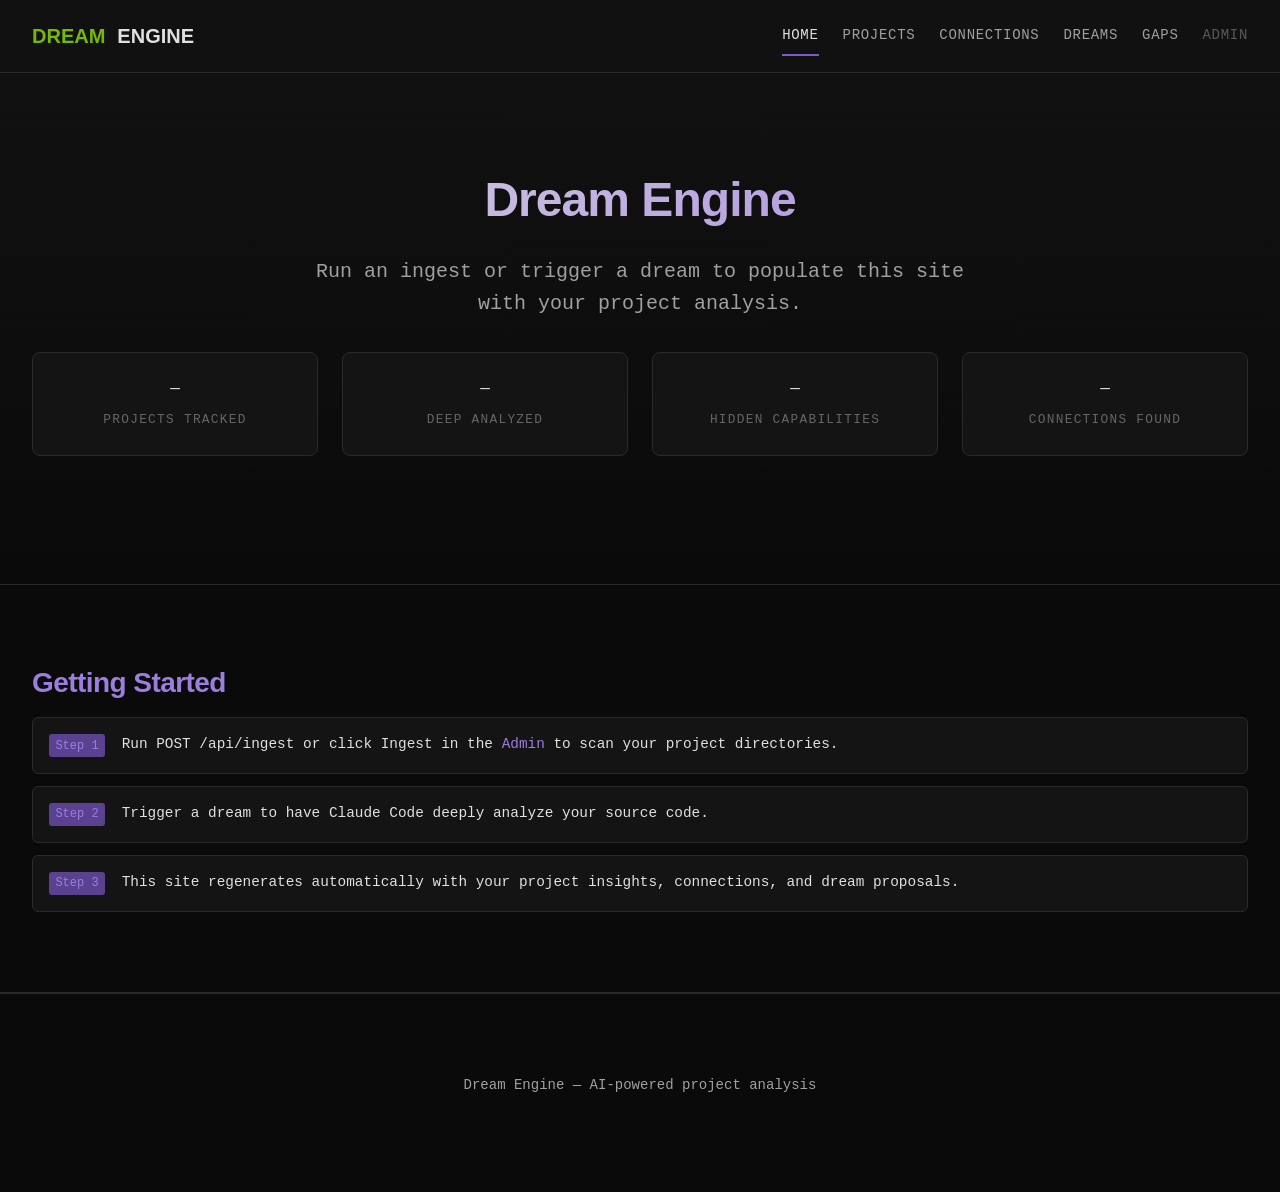
<file: site-template/index.html>
<!DOCTYPE html>
<html lang="en">
<head>
  <meta charset="UTF-8">
  <meta name="viewport" content="width=device-width, initial-scale=1.0">
  <title>Dream Engine</title>
  <link rel="stylesheet" href="style.css">
</head>
<body>
  <nav>
    <div class="container">
      <a href="index.html" class="nav-logo">
        <span class="spark">DREAM</span> ENGINE
      </a>
      <div class="nav-links">
        <a href="index.html" class="active">Home</a>
        <a href="projects.html">Projects</a>
        <a href="connections.html">Connections</a>
        <a href="dreams.html">Dreams</a>
        <a href="gaps.html">Gaps</a>
        <a href="/admin" style="opacity:0.5">Admin</a>
      </div>
    </div>
  </nav>

  <header class="hero">
    <div class="container">
      <h1>Dream Engine</h1>
      <p class="subtitle">
        Run an ingest or trigger a dream to populate this site with your project analysis.
      </p>
      <div class="stats-grid">
        <div class="stat-card">
          <div class="stat-number">—</div>
          <div class="stat-label">Projects Tracked</div>
        </div>
        <div class="stat-card">
          <div class="stat-number">—</div>
          <div class="stat-label">Deep Analyzed</div>
        </div>
        <div class="stat-card">
          <div class="stat-number">—</div>
          <div class="stat-label">Hidden Capabilities</div>
        </div>
        <div class="stat-card">
          <div class="stat-number">—</div>
          <div class="stat-label">Connections Found</div>
        </div>
      </div>
    </div>
  </header>

  <section class="section">
    <div class="container">
      <h2>Getting Started</h2>
      <div class="insight-list">
        <div class="insight-card">
          <span class="insight-project">Step 1</span> Run <code>POST /api/ingest</code> or click Ingest in the <a href="/admin">Admin</a> to scan your project directories.
        </div>
        <div class="insight-card">
          <span class="insight-project">Step 2</span> Trigger a dream to have Claude Code deeply analyze your source code.
        </div>
        <div class="insight-card">
          <span class="insight-project">Step 3</span> This site regenerates automatically with your project insights, connections, and dream proposals.
        </div>
      </div>
    </div>
  </section>

  <footer>
    <div class="container">
      <p>Dream Engine — AI-powered project analysis</p>
    </div>
  </footer>
</body>
</html>
</file>
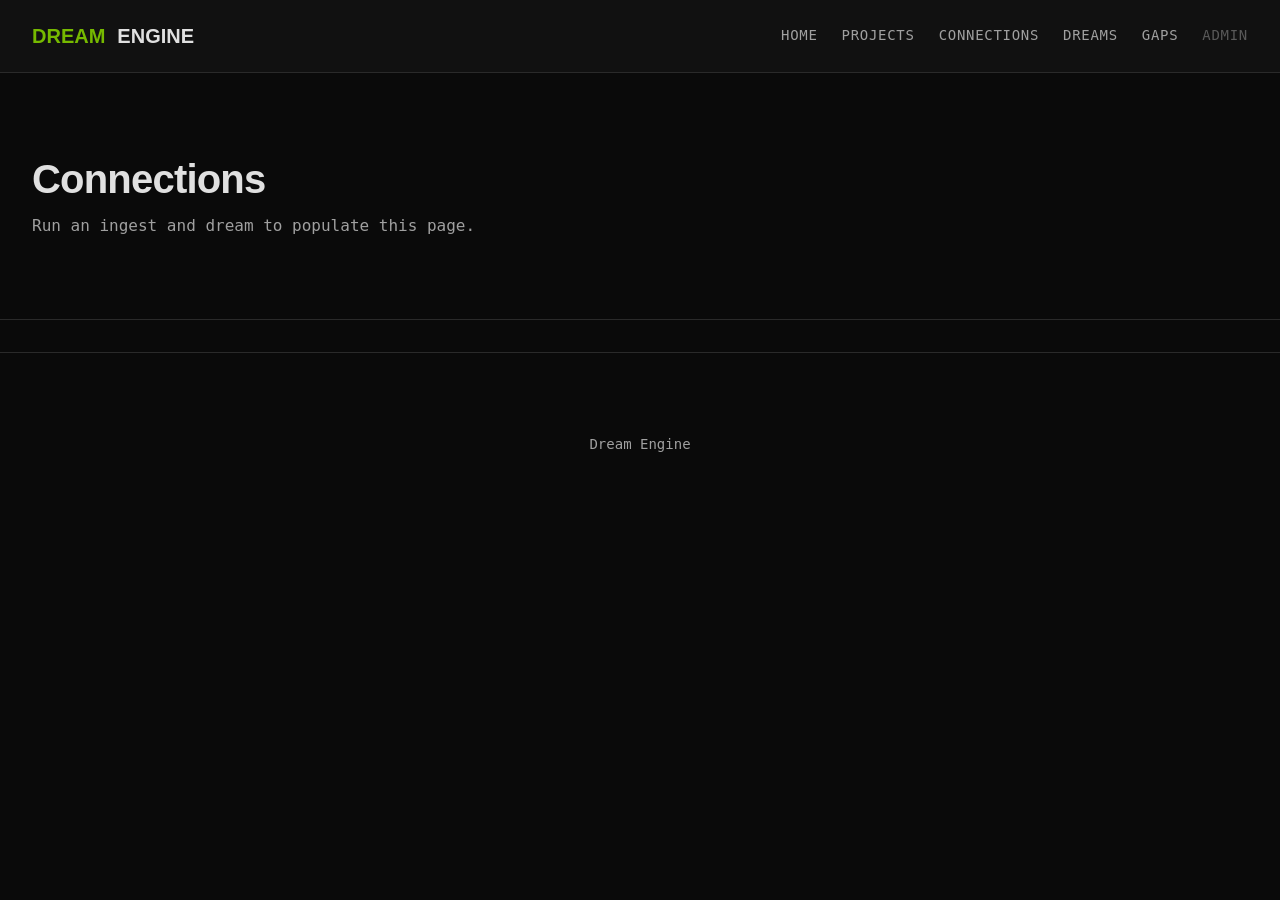
<file: site-template/connections.html>
<!DOCTYPE html>
<html lang="en">
<head>
  <meta charset="UTF-8">
  <meta name="viewport" content="width=device-width, initial-scale=1.0">
  <title>Dream Engine | Connections</title>
  <link rel="stylesheet" href="style.css">
</head>
<body>
  <nav>
    <div class="container">
      <a href="index.html" class="nav-logo"><span class="spark">DREAM</span> ENGINE</a>
      <div class="nav-links">
        <a href="index.html">Home</a>
        <a href="projects.html">Projects</a>
        <a href="connections.html">Connections</a>
        <a href="dreams.html">Dreams</a>
        <a href="gaps.html">Gaps</a>
        <a href="/admin" style="opacity:0.5">Admin</a>
      </div>
    </div>
  </nav>
  <header class="page-header">
    <div class="container">
      <h1>Connections</h1>
      <p class="subtitle">Run an ingest and dream to populate this page.</p>
    </div>
  </header>
  <footer><div class="container"><p>Dream Engine</p></div></footer>
</body>
</html>
</file>
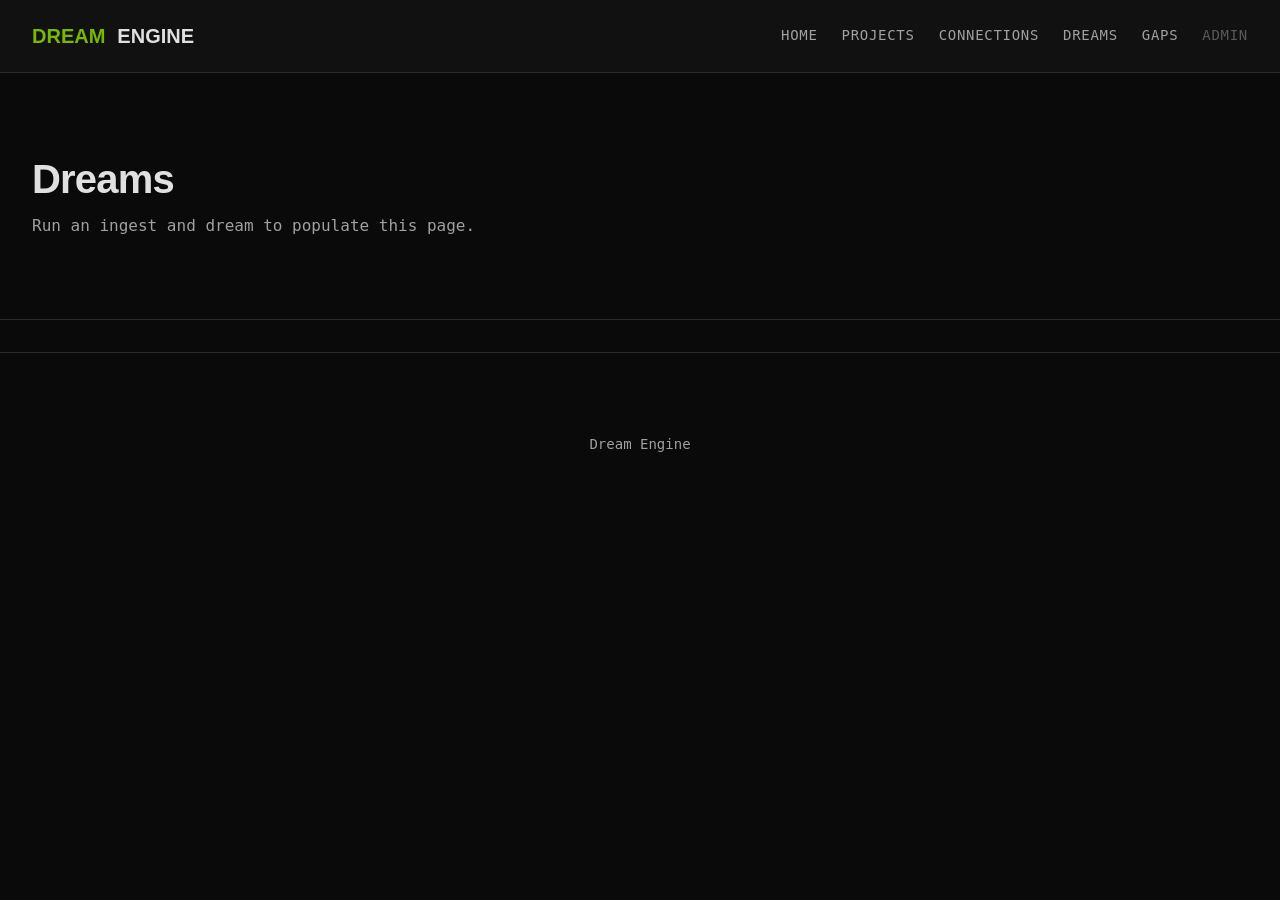
<file: site-template/dreams.html>
<!DOCTYPE html>
<html lang="en">
<head>
  <meta charset="UTF-8">
  <meta name="viewport" content="width=device-width, initial-scale=1.0">
  <title>Dream Engine | Dreams</title>
  <link rel="stylesheet" href="style.css">
</head>
<body>
  <nav>
    <div class="container">
      <a href="index.html" class="nav-logo"><span class="spark">DREAM</span> ENGINE</a>
      <div class="nav-links">
        <a href="index.html">Home</a>
        <a href="projects.html">Projects</a>
        <a href="connections.html">Connections</a>
        <a href="dreams.html">Dreams</a>
        <a href="gaps.html">Gaps</a>
        <a href="/admin" style="opacity:0.5">Admin</a>
      </div>
    </div>
  </nav>
  <header class="page-header">
    <div class="container">
      <h1>Dreams</h1>
      <p class="subtitle">Run an ingest and dream to populate this page.</p>
    </div>
  </header>
  <footer><div class="container"><p>Dream Engine</p></div></footer>
</body>
</html>
</file>
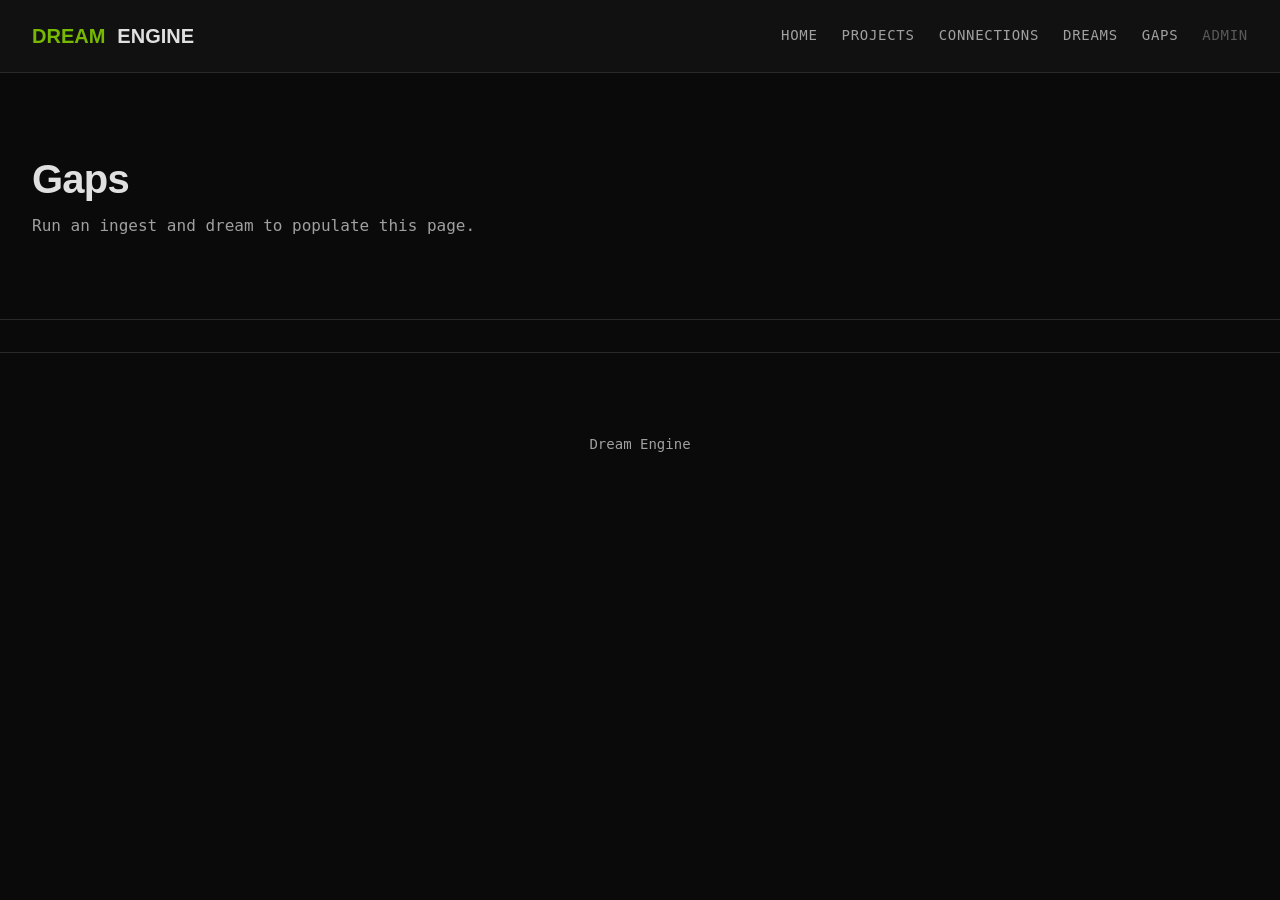
<file: site-template/gaps.html>
<!DOCTYPE html>
<html lang="en">
<head>
  <meta charset="UTF-8">
  <meta name="viewport" content="width=device-width, initial-scale=1.0">
  <title>Dream Engine | Gaps</title>
  <link rel="stylesheet" href="style.css">
</head>
<body>
  <nav>
    <div class="container">
      <a href="index.html" class="nav-logo"><span class="spark">DREAM</span> ENGINE</a>
      <div class="nav-links">
        <a href="index.html">Home</a>
        <a href="projects.html">Projects</a>
        <a href="connections.html">Connections</a>
        <a href="dreams.html">Dreams</a>
        <a href="gaps.html">Gaps</a>
        <a href="/admin" style="opacity:0.5">Admin</a>
      </div>
    </div>
  </nav>
  <header class="page-header">
    <div class="container">
      <h1>Gaps</h1>
      <p class="subtitle">Run an ingest and dream to populate this page.</p>
    </div>
  </header>
  <footer><div class="container"><p>Dream Engine</p></div></footer>
</body>
</html>
</file>
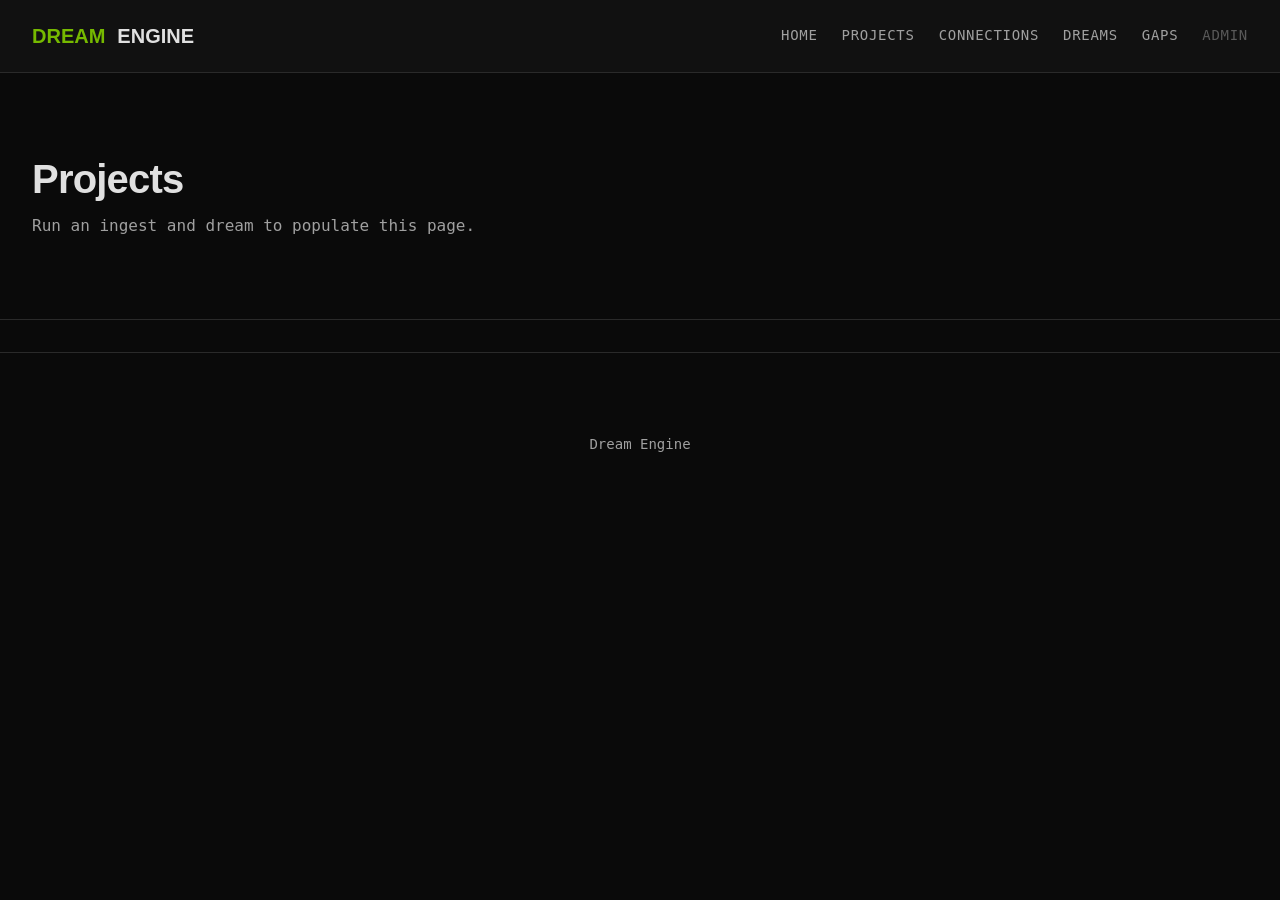
<file: site-template/projects.html>
<!DOCTYPE html>
<html lang="en">
<head>
  <meta charset="UTF-8">
  <meta name="viewport" content="width=device-width, initial-scale=1.0">
  <title>Dream Engine | Projects</title>
  <link rel="stylesheet" href="style.css">
</head>
<body>
  <nav>
    <div class="container">
      <a href="index.html" class="nav-logo"><span class="spark">DREAM</span> ENGINE</a>
      <div class="nav-links">
        <a href="index.html">Home</a>
        <a href="projects.html">Projects</a>
        <a href="connections.html">Connections</a>
        <a href="dreams.html">Dreams</a>
        <a href="gaps.html">Gaps</a>
        <a href="/admin" style="opacity:0.5">Admin</a>
      </div>
    </div>
  </nav>
  <header class="page-header">
    <div class="container">
      <h1>Projects</h1>
      <p class="subtitle">Run an ingest and dream to populate this page.</p>
    </div>
  </header>
  <footer><div class="container"><p>Dream Engine</p></div></footer>
</body>
</html>
</file>
<file: site-template/style.css>
/* Spark Dream — Mission Control Aesthetic
   Dark theme with #0a0a0a bg, #e0e0e0 text, #7c5cbf accent
   Typography: system monospace stack for terminal feel
*/

:root {
  --bg-primary: #0a0a0a;
  --bg-secondary: #111111;
  --bg-tertiary: #1a1a1a;
  --bg-card: #141414;
  --bg-hover: #1f1f1f;

  --text-primary: #e0e0e0;
  --text-secondary: #a0a0a0;
  --text-muted: #666666;

  --accent: #7c5cbf;
  --accent-dim: #5a4290;
  --accent-bright: #9d7de0;

  --spark-green: #76b900;
  --status-active: #22c55e;
  --status-dormant: #a855f7;
  --status-blocked: #f97316;
  --status-complete: #3b82f6;

  --border: #2a2a2a;
  --border-accent: #3a3a3a;

  --font-mono: ui-monospace, "SF Mono", "Cascadia Code", "Source Code Pro", Menlo, Monaco, Consolas, monospace;
  --font-sans: -apple-system, BlinkMacSystemFont, "Segoe UI", Roboto, sans-serif;
}

*, *::before, *::after {
  box-sizing: border-box;
}

html {
  font-size: 16px;
  scroll-behavior: smooth;
}

body {
  margin: 0;
  padding: 0;
  background: var(--bg-primary);
  color: var(--text-primary);
  font-family: var(--font-mono);
  line-height: 1.6;
  min-height: 100vh;
}

/* Typography */
h1, h2, h3, h4, h5, h6 {
  font-family: var(--font-sans);
  font-weight: 600;
  letter-spacing: -0.02em;
  line-height: 1.3;
  margin: 0 0 1rem 0;
}

h1 { font-size: 2.5rem; }
h2 { font-size: 1.75rem; color: var(--accent-bright); }
h3 { font-size: 1.25rem; }

p {
  margin: 0 0 1rem 0;
  color: var(--text-secondary);
}

a {
  color: var(--accent-bright);
  text-decoration: none;
  transition: color 0.2s;
}

a:hover {
  color: var(--spark-green);
}

/* Layout */
.container {
  max-width: 1400px;
  margin: 0 auto;
  padding: 2rem;
}

.container-narrow {
  max-width: 900px;
  margin: 0 auto;
  padding: 2rem;
}

/* Navigation */
nav {
  background: var(--bg-secondary);
  border-bottom: 1px solid var(--border);
  position: sticky;
  top: 0;
  z-index: 100;
  backdrop-filter: blur(8px);
}

nav .container {
  display: flex;
  align-items: center;
  justify-content: space-between;
  padding: 1rem 2rem;
  flex-wrap: wrap;
  gap: 0.5rem;
}

.nav-logo {
  display: flex;
  align-items: center;
  gap: 0.75rem;
  font-family: var(--font-sans);
  font-weight: 700;
  font-size: 1.25rem;
  color: var(--text-primary);
}

.nav-logo .spark {
  color: var(--spark-green);
}

.nav-links {
  display: flex;
  gap: 1.5rem;
  flex-wrap: wrap;
}

@media (max-width: 640px) {
  nav .container {
    padding: 0.75rem 1rem;
  }
  .nav-links {
    gap: 0.75rem;
    width: 100%;
    justify-content: center;
  }
  .nav-links a {
    font-size: 0.75rem;
  }
  .container {
    padding: 1rem;
  }
  h1 { font-size: 1.5rem; }
  h2 { font-size: 1.25rem; }
  .stats-grid {
    grid-template-columns: repeat(2, 1fr) !important;
  }
  .project-grid {
    grid-template-columns: 1fr !important;
  }
  .dream-grid {
    grid-template-columns: 1fr !important;
  }
  .unanalyzed-list {
    columns: 1;
  }
  .data-table {
    font-size: 0.75rem;
  }
  .data-table th, .data-table td {
    padding: 0.5rem;
  }
}

.nav-links a {
  color: var(--text-secondary);
  font-size: 0.875rem;
  text-transform: uppercase;
  letter-spacing: 0.05em;
  padding: 0.5rem 0;
  border-bottom: 2px solid transparent;
  transition: all 0.2s;
}

.nav-links a:hover,
.nav-links a.active {
  color: var(--text-primary);
  border-bottom-color: var(--accent);
}

/* Hero Section */
.hero {
  padding: 4rem 0;
  text-align: center;
  background: linear-gradient(180deg, var(--bg-secondary) 0%, var(--bg-primary) 100%);
  border-bottom: 1px solid var(--border);
}

.hero h1 {
  font-size: 3rem;
  margin-bottom: 1.5rem;
  background: linear-gradient(135deg, var(--text-primary) 0%, var(--accent-bright) 100%);
  -webkit-background-clip: text;
  -webkit-text-fill-color: transparent;
  background-clip: text;
}

.hero .subtitle {
  font-size: 1.25rem;
  color: var(--text-secondary);
  max-width: 700px;
  margin: 0 auto 2rem;
}

.hero .meta {
  font-size: 0.8rem;
  color: var(--text-muted);
}

/* Cards Grid */
.card-grid {
  display: grid;
  grid-template-columns: repeat(auto-fill, minmax(320px, 1fr));
  gap: 1.5rem;
  margin: 2rem 0;
}

.card {
  background: var(--bg-card);
  border: 1px solid var(--border);
  border-radius: 8px;
  padding: 1.5rem;
  transition: all 0.2s;
}

.card:hover {
  background: var(--bg-hover);
  border-color: var(--border-accent);
  transform: translateY(-2px);
}

.card-header {
  display: flex;
  align-items: flex-start;
  justify-content: space-between;
  margin-bottom: 1rem;
}

.card-title {
  font-family: var(--font-sans);
  font-size: 1.1rem;
  font-weight: 600;
  margin: 0;
  color: var(--text-primary);
}

.card-port {
  font-size: 0.75rem;
  color: var(--text-muted);
  background: var(--bg-tertiary);
  padding: 0.25rem 0.5rem;
  border-radius: 4px;
}

.card-description {
  font-size: 0.875rem;
  color: var(--text-secondary);
  margin-bottom: 1rem;
  line-height: 1.5;
}

.card-footer {
  display: flex;
  align-items: center;
  justify-content: space-between;
  padding-top: 1rem;
  border-top: 1px solid var(--border);
}

/* Status Badges */
.status {
  display: inline-flex;
  align-items: center;
  gap: 0.375rem;
  font-size: 0.75rem;
  font-weight: 500;
  text-transform: uppercase;
  letter-spacing: 0.05em;
  padding: 0.25rem 0.5rem;
  border-radius: 4px;
}

.status::before {
  content: "";
  width: 6px;
  height: 6px;
  border-radius: 50%;
}

.status-active {
  color: var(--status-active);
}
.status-active::before {
  background: var(--status-active);
  box-shadow: 0 0 6px var(--status-active);
}

.status-complete {
  color: var(--status-complete);
}
.status-complete::before {
  background: var(--status-complete);
}

.status-dormant {
  color: var(--status-dormant);
}
.status-dormant::before {
  background: var(--status-dormant);
}

.status-blocked {
  color: var(--status-blocked);
}
.status-blocked::before {
  background: var(--status-blocked);
}

/* Spark Score */
.spark-score {
  display: flex;
  gap: 2px;
}

.spark-score .pip {
  width: 8px;
  height: 8px;
  border-radius: 2px;
  background: var(--border);
}

.spark-score .pip.filled {
  background: var(--spark-green);
  box-shadow: 0 0 4px var(--spark-green);
}

/* Category Tags */
.category-tag {
  font-size: 0.7rem;
  color: var(--accent);
  background: rgba(124, 92, 191, 0.15);
  padding: 0.2rem 0.5rem;
  border-radius: 3px;
  text-transform: uppercase;
  letter-spacing: 0.05em;
}

/* Sections */
.section {
  padding: 3rem 0;
  border-bottom: 1px solid var(--border);
}

.section-header {
  display: flex;
  align-items: center;
  justify-content: space-between;
  margin-bottom: 2rem;
}

.section-title {
  display: flex;
  align-items: center;
  gap: 0.75rem;
}

.section-title::before {
  content: "//";
  color: var(--accent);
  font-family: var(--font-mono);
}

/* Connection Map */
.connection-card {
  background: var(--bg-card);
  border: 1px solid var(--border);
  border-radius: 8px;
  padding: 2rem;
  margin-bottom: 1.5rem;
}

.connection-card h3 {
  color: var(--accent-bright);
  margin-bottom: 1rem;
  display: flex;
  align-items: center;
  gap: 0.5rem;
}

.connection-flow {
  display: flex;
  flex-wrap: wrap;
  align-items: center;
  gap: 0.75rem;
  margin: 1.5rem 0;
  font-size: 0.875rem;
}

.connection-flow .node {
  background: var(--bg-tertiary);
  border: 1px solid var(--border-accent);
  padding: 0.5rem 1rem;
  border-radius: 4px;
  color: var(--text-primary);
}

.connection-flow .arrow {
  color: var(--accent);
}

.connection-meta {
  display: flex;
  gap: 2rem;
  margin-top: 1rem;
  font-size: 0.8rem;
  color: var(--text-muted);
}

.connection-meta span {
  display: flex;
  align-items: center;
  gap: 0.5rem;
}

/* Dream Cards */
.dream-card {
  background: linear-gradient(135deg, var(--bg-card) 0%, rgba(124, 92, 191, 0.1) 100%);
  border: 1px solid var(--accent-dim);
  border-radius: 12px;
  padding: 2rem;
  margin-bottom: 2rem;
}

.dream-card h3 {
  font-size: 1.5rem;
  color: var(--text-primary);
  margin-bottom: 0.5rem;
}

.dream-card .vision {
  font-size: 1.1rem;
  color: var(--accent-bright);
  font-style: italic;
  margin-bottom: 1.5rem;
}

.dream-card .architecture {
  background: var(--bg-secondary);
  border: 1px solid var(--border);
  border-radius: 6px;
  padding: 1.5rem;
  margin: 1.5rem 0;
  font-family: var(--font-mono);
  font-size: 0.85rem;
  line-height: 1.8;
  white-space: pre-wrap;
}

.dream-card .components {
  display: flex;
  flex-wrap: wrap;
  gap: 0.5rem;
  margin-top: 1rem;
}

/* Gap Items */
.gap-item {
  background: var(--bg-card);
  border: 1px solid var(--border);
  border-left: 3px solid var(--accent);
  border-radius: 0 8px 8px 0;
  padding: 1.5rem;
  margin-bottom: 1rem;
}

.gap-item.high-impact {
  border-left-color: var(--status-active);
}

.gap-item.medium-impact {
  border-left-color: var(--status-blocked);
}

.gap-header {
  display: flex;
  align-items: flex-start;
  justify-content: space-between;
  margin-bottom: 0.75rem;
}

.gap-title {
  font-size: 1rem;
  font-weight: 600;
  color: var(--text-primary);
  margin: 0;
}

.gap-tags {
  display: flex;
  gap: 0.5rem;
}

.tag {
  font-size: 0.7rem;
  padding: 0.2rem 0.5rem;
  border-radius: 3px;
  text-transform: uppercase;
  letter-spacing: 0.05em;
}

.tag-effort {
  background: rgba(59, 130, 246, 0.15);
  color: var(--status-complete);
}

.tag-impact {
  background: rgba(34, 197, 94, 0.15);
  color: var(--status-active);
}

/* ASCII Art Block */
.ascii-block {
  background: var(--bg-secondary);
  border: 1px solid var(--border);
  border-radius: 6px;
  padding: 1.5rem;
  font-family: var(--font-mono);
  font-size: 0.75rem;
  line-height: 1.4;
  white-space: pre;
  overflow-x: auto;
  color: var(--text-muted);
}

/* Stats Grid */
.stats-grid {
  display: grid;
  grid-template-columns: repeat(auto-fit, minmax(200px, 1fr));
  gap: 1.5rem;
  margin: 2rem 0;
}

.stat-card {
  background: var(--bg-card);
  border: 1px solid var(--border);
  border-radius: 8px;
  padding: 1.5rem;
  text-align: center;
}

.stat-value {
  font-size: 2.5rem;
  font-weight: 700;
  color: var(--spark-green);
  font-family: var(--font-sans);
}

.stat-label {
  font-size: 0.8rem;
  color: var(--text-muted);
  text-transform: uppercase;
  letter-spacing: 0.1em;
  margin-top: 0.5rem;
}

/* Prose Content */
.prose {
  max-width: 700px;
}

.prose p {
  font-size: 1rem;
  line-height: 1.8;
  margin-bottom: 1.5rem;
}

.prose blockquote {
  border-left: 3px solid var(--accent);
  padding-left: 1.5rem;
  margin: 2rem 0;
  color: var(--text-secondary);
  font-style: italic;
}

/* Footer */
footer {
  padding: 3rem 2rem;
  text-align: center;
  color: var(--text-muted);
  font-size: 0.875rem;
  border-top: 1px solid var(--border);
}

footer .timestamp {
  font-family: var(--font-mono);
  color: var(--accent-dim);
}

/* Responsive */
@media (max-width: 768px) {
  .container {
    padding: 1rem;
  }

  nav .container {
    flex-direction: column;
    gap: 1rem;
  }

  .nav-links {
    gap: 1rem;
  }

  .hero h1 {
    font-size: 2rem;
  }

  .card-grid {
    grid-template-columns: 1fr;
  }

  .connection-flow {
    flex-direction: column;
    align-items: flex-start;
  }
}

/* Animations */
@keyframes pulse-glow {
  0%, 100% { opacity: 1; }
  50% { opacity: 0.7; }
}

.pulse-glow {
  animation: pulse-glow 2s ease-in-out infinite;
}

/* Utility Classes */
.text-accent { color: var(--accent-bright); }
.text-muted { color: var(--text-muted); }
.text-spark { color: var(--spark-green); }
.mt-2 { margin-top: 2rem; }
.mb-2 { margin-bottom: 2rem; }
.font-mono { font-family: var(--font-mono); }

/* Site generator classes */
.page-header {
  padding: 3rem 0 2rem;
  border-bottom: 1px solid var(--border);
  margin-bottom: 2rem;
}
.page-header h1 { margin: 0 0 0.5rem; }
.section-subtitle {
  color: var(--text-muted);
  font-size: 0.9rem;
  margin-bottom: 1.5rem;
}
.insight-list {
  display: flex;
  flex-direction: column;
  gap: 0.75rem;
}
.insight-card {
  background: var(--bg-card);
  border: 1px solid var(--border);
  border-radius: 6px;
  padding: 1rem;
  font-size: 0.9rem;
  line-height: 1.5;
}
.insight-project {
  display: inline-block;
  background: var(--accent-dim);
  color: var(--accent-bright);
  font-family: var(--font-mono);
  font-size: 0.75rem;
  padding: 0.15rem 0.4rem;
  border-radius: 3px;
  margin-right: 0.5rem;
}
.project-grid {
  display: grid;
  grid-template-columns: repeat(auto-fill, minmax(320px, 1fr));
  gap: 1rem;
}
.project-card {
  background: var(--bg-card);
  border: 1px solid var(--border);
  border-radius: 6px;
  padding: 1.25rem;
}
.project-card:hover {
  border-color: var(--accent-dim);
}
.project-header {
  display: flex;
  align-items: center;
  justify-content: space-between;
  margin-bottom: 0.75rem;
}
.project-header h3 {
  margin: 0;
  font-size: 1rem;
  font-family: var(--font-mono);
}
.project-summary {
  font-size: 0.85rem;
  color: var(--text-secondary);
  margin-bottom: 0.5rem;
}
.project-tech {
  font-size: 0.75rem;
  color: var(--text-muted);
  font-family: var(--font-mono);
}
.project-meta {
  font-size: 0.75rem;
  color: var(--text-muted);
  margin-top: 0.75rem;
  padding-top: 0.5rem;
  border-top: 1px solid var(--border);
}
.cap-list {
  font-size: 0.8rem;
  color: var(--text-secondary);
  padding-left: 1.25rem;
  margin: 0.5rem 0;
}
.cap-list li { margin-bottom: 0.25rem; }
.badge {
  font-size: 0.65rem;
  padding: 0.2rem 0.5rem;
  border-radius: 3px;
  text-transform: uppercase;
  letter-spacing: 0.05em;
}
.badge-accent {
  background: var(--accent-dim);
  color: var(--accent-bright);
}
.dream-grid {
  display: grid;
  grid-template-columns: repeat(auto-fill, minmax(350px, 1fr));
  gap: 1rem;
}
.dream-combines {
  display: flex;
  flex-wrap: wrap;
  gap: 0.4rem;
  margin-top: 0.5rem;
}
.combines-tag {
  font-size: 0.7rem;
  font-family: var(--font-mono);
  padding: 0.2rem 0.5rem;
  border-radius: 3px;
  background: rgba(124, 92, 191, 0.15);
  color: var(--accent-bright);
  cursor: pointer;
  transition: all 0.15s;
  border: 1px solid transparent;
}
.combines-tag:hover {
  background: rgba(124, 92, 191, 0.3);
  border-color: var(--accent-dim);
}
.combines-tag-active {
  background: var(--accent-dim);
  color: var(--text-primary);
  border-color: var(--accent);
}
.filter-indicator {
  align-items: center;
  gap: 0.75rem;
  margin-bottom: 1.25rem;
  padding: 0.6rem 1rem;
  background: var(--bg-card);
  border: 1px solid var(--accent-dim);
  border-radius: 6px;
  font-size: 0.85rem;
  color: var(--text-secondary);
}
.dream-arch {
  font-size: 0.8rem;
  color: var(--text-muted);
  font-family: var(--font-mono);
}
.dream-card-header {
  display: flex;
  align-items: flex-start;
  justify-content: space-between;
  gap: 0.75rem;
}
.dream-card-header h3 {
  margin: 0 0 0.5rem;
}
.dream-card-footer {
  margin-top: 1rem;
  padding-top: 0.75rem;
  border-top: 1px solid var(--border);
}
.dream-date-link {
  font-family: var(--font-mono);
  font-size: 0.75rem;
  color: var(--text-muted);
}
.dream-date-link:hover {
  color: var(--accent-bright);
}
.btn-star {
  background: none;
  border: none;
  font-size: 1.25rem;
  cursor: pointer;
  color: var(--border-accent);
  transition: all 0.15s;
  padding: 0.25rem;
  line-height: 1;
  flex-shrink: 0;
}
.btn-star:hover {
  color: var(--status-blocked);
  transform: scale(1.2);
}
.btn-star.star-active {
  color: var(--status-blocked);
  text-shadow: 0 0 8px rgba(249, 115, 22, 0.4);
}
.dream-card-starred {
  border-color: var(--status-blocked);
  box-shadow: 0 0 12px rgba(249, 115, 22, 0.08);
}
.unanalyzed-list {
  columns: 3;
  font-family: var(--font-mono);
  font-size: 0.85rem;
  color: var(--text-muted);
}
.unanalyzed-list li { margin-bottom: 0.25rem; }
.data-table {
  width: 100%;
  border-collapse: collapse;
  font-size: 0.85rem;
}
.data-table th {
  text-align: left;
  padding: 0.75rem;
  border-bottom: 2px solid var(--border);
  color: var(--text-muted);
  font-size: 0.75rem;
  text-transform: uppercase;
  letter-spacing: 0.05em;
}
.data-table td {
  padding: 0.75rem;
  border-bottom: 1px solid var(--border);
  color: var(--text-secondary);
}
.data-table tr:hover td {
  background: var(--bg-hover);
}

/* ===== Dream Detail & Enhanced Sitegen ===== */

/* Executive Summary */
.executive-summary {
  max-width: 800px;
  line-height: 1.8;
}
.executive-summary p {
  margin-bottom: 1.25rem;
  color: var(--text-secondary);
  font-size: 0.95rem;
}
.executive-summary strong {
  color: var(--text-primary);
}
.executive-summary code {
  background: var(--bg-tertiary);
  padding: 0.15rem 0.4rem;
  border-radius: 3px;
  font-size: 0.85em;
  color: var(--accent-bright);
}

/* Btn Link */
.btn-link {
  display: inline-block;
  margin-top: 1rem;
  padding: 0.5rem 1.25rem;
  border: 1px solid var(--accent-dim);
  border-radius: 6px;
  color: var(--accent-bright);
  font-size: 0.85rem;
  font-family: var(--font-mono);
  transition: all 0.15s;
}
.btn-link:hover {
  background: rgba(124, 92, 191, 0.15);
  border-color: var(--accent);
  color: var(--text-primary);
}

/* Back Link */
.back-link {
  font-size: 0.85rem;
  color: var(--text-muted);
}
.back-link:hover {
  color: var(--accent-bright);
}

/* Dream Detail Meta */
.dream-detail-meta {
  display: flex;
  align-items: center;
  gap: 1rem;
  margin-bottom: 1rem;
}

/* Discovery Cards */
.discovery-grid {
  display: flex;
  flex-direction: column;
  gap: 1rem;
}
.discovery-card {
  background: var(--bg-card);
  border: 1px solid var(--border);
  border-left: 3px solid var(--accent);
  border-radius: 0 6px 6px 0;
  padding: 1.25rem;
}
.discovery-card h4 {
  margin: 0 0 0.5rem;
  font-size: 1rem;
  color: var(--text-primary);
}
.discovery-card p {
  margin: 0;
  font-size: 0.875rem;
  color: var(--text-secondary);
  line-height: 1.6;
}
.discovery-location {
  display: inline-block;
  font-family: var(--font-mono);
  font-size: 0.75rem;
  color: var(--spark-green);
  background: rgba(118, 185, 0, 0.1);
  padding: 0.15rem 0.5rem;
  border-radius: 3px;
  margin-bottom: 0.5rem;
}

/* Potential Cards */
.potential-list {
  display: flex;
  flex-direction: column;
  gap: 1rem;
}
.potential-card {
  background: var(--bg-card);
  border: 1px solid var(--border);
  border-radius: 8px;
  padding: 1.25rem;
}
.potential-card:hover {
  border-color: var(--accent-dim);
}
.potential-header {
  display: flex;
  align-items: center;
  justify-content: space-between;
  margin-bottom: 0.5rem;
  flex-wrap: wrap;
  gap: 0.5rem;
}
.potential-header h4 {
  margin: 0;
  font-size: 1rem;
  color: var(--text-primary);
}
.potential-num {
  color: var(--accent-bright);
  font-family: var(--font-mono);
  margin-right: 0.25rem;
}
.potential-card p {
  margin: 0;
  font-size: 0.875rem;
  color: var(--text-secondary);
  line-height: 1.6;
}
.potential-components {
  font-family: var(--font-mono);
  font-size: 0.8rem;
  color: var(--text-muted);
  margin-bottom: 0.5rem;
}

/* Dream Run Cards */
.run-list {
  display: flex;
  flex-direction: column;
  gap: 1.25rem;
}
.run-card {
  background: var(--bg-card);
  border: 1px solid var(--border);
  border-radius: 8px;
  padding: 1.5rem;
  transition: border-color 0.15s;
}
.run-card:hover {
  border-color: var(--accent-dim);
}
.run-header {
  display: flex;
  align-items: flex-start;
  justify-content: space-between;
  margin-bottom: 0.75rem;
  flex-wrap: wrap;
  gap: 0.5rem;
}
.run-header h3 {
  margin: 0 0 0.25rem;
  font-size: 1.1rem;
  font-family: var(--font-mono);
}
.run-header h3 a {
  color: var(--text-primary);
}
.run-header h3 a:hover {
  color: var(--accent-bright);
}
.run-stats {
  font-size: 0.8rem;
  color: var(--text-muted);
  font-family: var(--font-mono);
}
.run-summary {
  font-size: 0.9rem;
  color: var(--text-secondary);
  line-height: 1.6;
  margin-bottom: 0.75rem;
}

/* Proposal Pills */
.proposal-pills {
  display: flex;
  flex-wrap: wrap;
  gap: 0.5rem;
  margin-bottom: 0.75rem;
}
.proposal-pill {
  font-size: 0.7rem;
  padding: 0.2rem 0.6rem;
  border-radius: 12px;
  background: rgba(124, 92, 191, 0.15);
  color: var(--accent-bright);
  font-family: var(--font-mono);
  letter-spacing: 0.02em;
}

/* Mode Badges */
.badge-full {
  background: rgba(124, 92, 191, 0.2);
  color: var(--accent-bright);
}
.badge-nightly {
  background: rgba(59, 130, 246, 0.2);
  color: var(--status-complete);
}
.badge-unknown {
  background: var(--bg-tertiary);
  color: var(--text-muted);
}

/* Recommendation Groups */
.rec-grid {
  display: flex;
  flex-direction: column;
  gap: 1.5rem;
}
.rec-group {
  background: var(--bg-card);
  border: 1px solid var(--border);
  border-radius: 8px;
  padding: 1.25rem;
}
.rec-group h4 {
  margin: 0 0 0.75rem;
  font-size: 0.9rem;
  color: var(--text-primary);
}
.rec-group ol, .rec-group ul {
  padding-left: 1.5rem;
  margin: 0;
}
.rec-group li {
  font-size: 0.85rem;
  color: var(--text-secondary);
  margin-bottom: 0.5rem;
  line-height: 1.5;
}
.rec-immediate {
  border-left: 3px solid var(--status-active);
}
.rec-short {
  border-left: 3px solid var(--status-blocked);
}
.rec-long {
  border-left: 3px solid var(--accent);
}

/* Cluster Cards */
.cluster-grid {
  display: grid;
  grid-template-columns: repeat(auto-fill, minmax(300px, 1fr));
  gap: 1rem;
}
.cluster-card {
  background: var(--bg-card);
  border: 1px solid var(--border);
  border-radius: 6px;
  padding: 1.25rem;
}
.cluster-card h4 {
  margin: 0 0 0.25rem;
  font-size: 0.95rem;
  font-family: var(--font-mono);
  color: var(--text-primary);
}
.cluster-meta {
  font-size: 0.75rem;
  color: var(--text-muted);
  display: block;
  margin-bottom: 0.5rem;
}
.cluster-card p {
  margin: 0;
  font-size: 0.85rem;
  color: var(--text-secondary);
  line-height: 1.5;
}

/* Connection Dream Link */
.conn-dream {
  font-family: var(--font-mono);
  font-size: 0.75rem;
  color: var(--text-muted);
  white-space: nowrap;
}
.conn-dream:hover {
  color: var(--accent-bright);
}

/* ===== Gaps Dashboard ===== */

/* Collapsible Project Groups */
.project-findings-group {
  background: var(--bg-card);
  border: 1px solid var(--border);
  border-radius: 8px;
  margin-bottom: 0.75rem;
}
.project-findings-group summary {
  display: flex;
  align-items: center;
  justify-content: space-between;
  padding: 1rem 1.25rem;
  cursor: pointer;
  font-size: 0.95rem;
  color: var(--text-primary);
  list-style: none;
}
.project-findings-group summary::-webkit-details-marker { display: none; }
.project-findings-group summary::before {
  content: "▸";
  color: var(--accent);
  margin-right: 0.75rem;
  transition: transform 0.2s;
  font-family: var(--font-mono);
}
.project-findings-group[open] summary::before {
  transform: rotate(90deg);
}
.project-findings-group[open] summary {
  border-bottom: 1px solid var(--border);
}
.findings-body {
  padding: 1rem 1.25rem;
  display: flex;
  flex-direction: column;
  gap: 0.75rem;
}
.findings-group-dead .project-findings-group {
  border-left: 3px solid var(--status-blocked);
}
.findings-group-hidden .project-findings-group {
  border-left: 3px solid var(--accent);
}
.finding-date {
  font-size: 0.7rem;
  color: var(--text-muted);
  margin-top: 0.25rem;
}

/* Hotspot Bars */
.hotspot-list {
  display: flex;
  flex-direction: column;
  gap: 0.5rem;
  max-width: 700px;
}
.hotspot-row {
  display: flex;
  align-items: center;
  gap: 1rem;
}
.hotspot-name {
  font-family: var(--font-mono);
  font-size: 0.85rem;
  color: var(--text-primary);
  min-width: 180px;
  text-align: right;
  white-space: nowrap;
  overflow: hidden;
  text-overflow: ellipsis;
}
.hotspot-bar-container {
  flex: 1;
  background: var(--bg-tertiary);
  border-radius: 4px;
  height: 24px;
  overflow: hidden;
}
.hotspot-bar-fill {
  height: 100%;
  background: linear-gradient(90deg, var(--accent-dim), var(--accent));
  border-radius: 4px;
  display: flex;
  align-items: center;
  justify-content: flex-end;
  padding-right: 0.5rem;
  min-width: 2rem;
  transition: width 0.3s;
}
.hotspot-count {
  font-family: var(--font-mono);
  font-size: 0.7rem;
  color: var(--text-primary);
}

/* Stat value color variants */
.stat-value-green { color: var(--spark-green); }
.stat-value-orange { color: var(--status-blocked); }
.stat-value-purple { color: var(--accent-bright); }
.stat-value-muted { color: var(--text-muted); }

/* Summary info in collapsible header */
.findings-summary-info {
  display: flex;
  align-items: center;
  gap: 0.75rem;
}
.findings-summary-name {
  font-family: var(--font-mono);
}

/* ===== Action Tracker ===== */

/* Action items with Done/Dismiss buttons */
.action-list { list-style: none; padding: 0; margin: 0; }
.action-item {
  display: flex;
  align-items: center;
  justify-content: space-between;
  padding: 0.6rem 0;
  border-bottom: 1px solid var(--border);
  gap: 1rem;
}
.action-item:last-child { border-bottom: none; }
.action-text { flex: 1; font-size: 0.85rem; color: var(--text-secondary); line-height: 1.5; }
.action-buttons { display: flex; gap: 0.5rem; flex-shrink: 0; }
.btn-action {
  padding: 0.25rem 0.6rem;
  border-radius: 4px;
  border: 1px solid var(--border);
  background: transparent;
  font-family: var(--font-mono);
  font-size: 0.75rem;
  cursor: pointer;
  transition: all 0.15s;
}
.btn-done { color: var(--status-active); border-color: var(--status-active); }
.btn-done:hover { background: rgba(34,197,94,0.15); }
.btn-dismiss { color: var(--text-muted); }
.btn-dismiss:hover { background: rgba(255,255,255,0.05); }
.btn-undo { color: var(--accent-bright); border-color: var(--accent-dim); }
.btn-undo:hover { background: rgba(124,92,191,0.15); }

.action-item.is-done .action-text {
  text-decoration: line-through;
  color: var(--status-active);
  opacity: 0.6;
}
.action-item.is-dismissed .action-text {
  text-decoration: line-through;
  color: var(--text-muted);
  opacity: 0.5;
}

.resolved-group { margin-top: 1.5rem; }
.resolved-group summary {
  color: var(--text-muted);
  font-size: 0.85rem;
  cursor: pointer;
  padding: 0.5rem 0;
}

/* Trends table */
.trends-table td, .trends-table th { text-align: center; font-size: 0.8rem; }
.trends-table td:first-child, .trends-table th:first-child { text-align: left; }
.trend-up { color: var(--status-blocked); font-weight: 600; }
.trend-down { color: var(--status-active); font-weight: 600; }
.trend-flat { color: var(--text-muted); }
.trend-new { color: var(--accent-bright); font-size: 0.7rem; }

/* Full catalog toggle */
.catalog-toggle {
  background: var(--bg-card);
  border: 1px solid var(--border);
  border-radius: 8px;
  margin-top: 2rem;
}
.catalog-toggle > summary {
  padding: 1.25rem;
  cursor: pointer;
  color: var(--text-muted);
  font-size: 0.9rem;
  list-style: none;
}
.catalog-toggle > summary::-webkit-details-marker { display: none; }
.catalog-toggle > summary::before {
  content: "▸ ";
  color: var(--accent);
  font-family: var(--font-mono);
}
.catalog-toggle[open] > summary::before {
  content: "▾ ";
}
.catalog-toggle[open] > summary {
  border-bottom: 1px solid var(--border);
}
.catalog-body {
  padding: 1.5rem;
}

/* Responsive additions */
@media (max-width: 640px) {
  .discovery-grid,
  .potential-list,
  .run-list {
    gap: 0.75rem;
  }
  .cluster-grid {
    grid-template-columns: 1fr;
  }
  .potential-header {
    flex-direction: column;
    align-items: flex-start;
  }
  .hotspot-name {
    min-width: 120px;
    font-size: 0.75rem;
  }
  .action-item {
    flex-direction: column;
    align-items: flex-start;
    gap: 0.5rem;
  }
  .trends-table { font-size: 0.7rem; }
}
</file>
